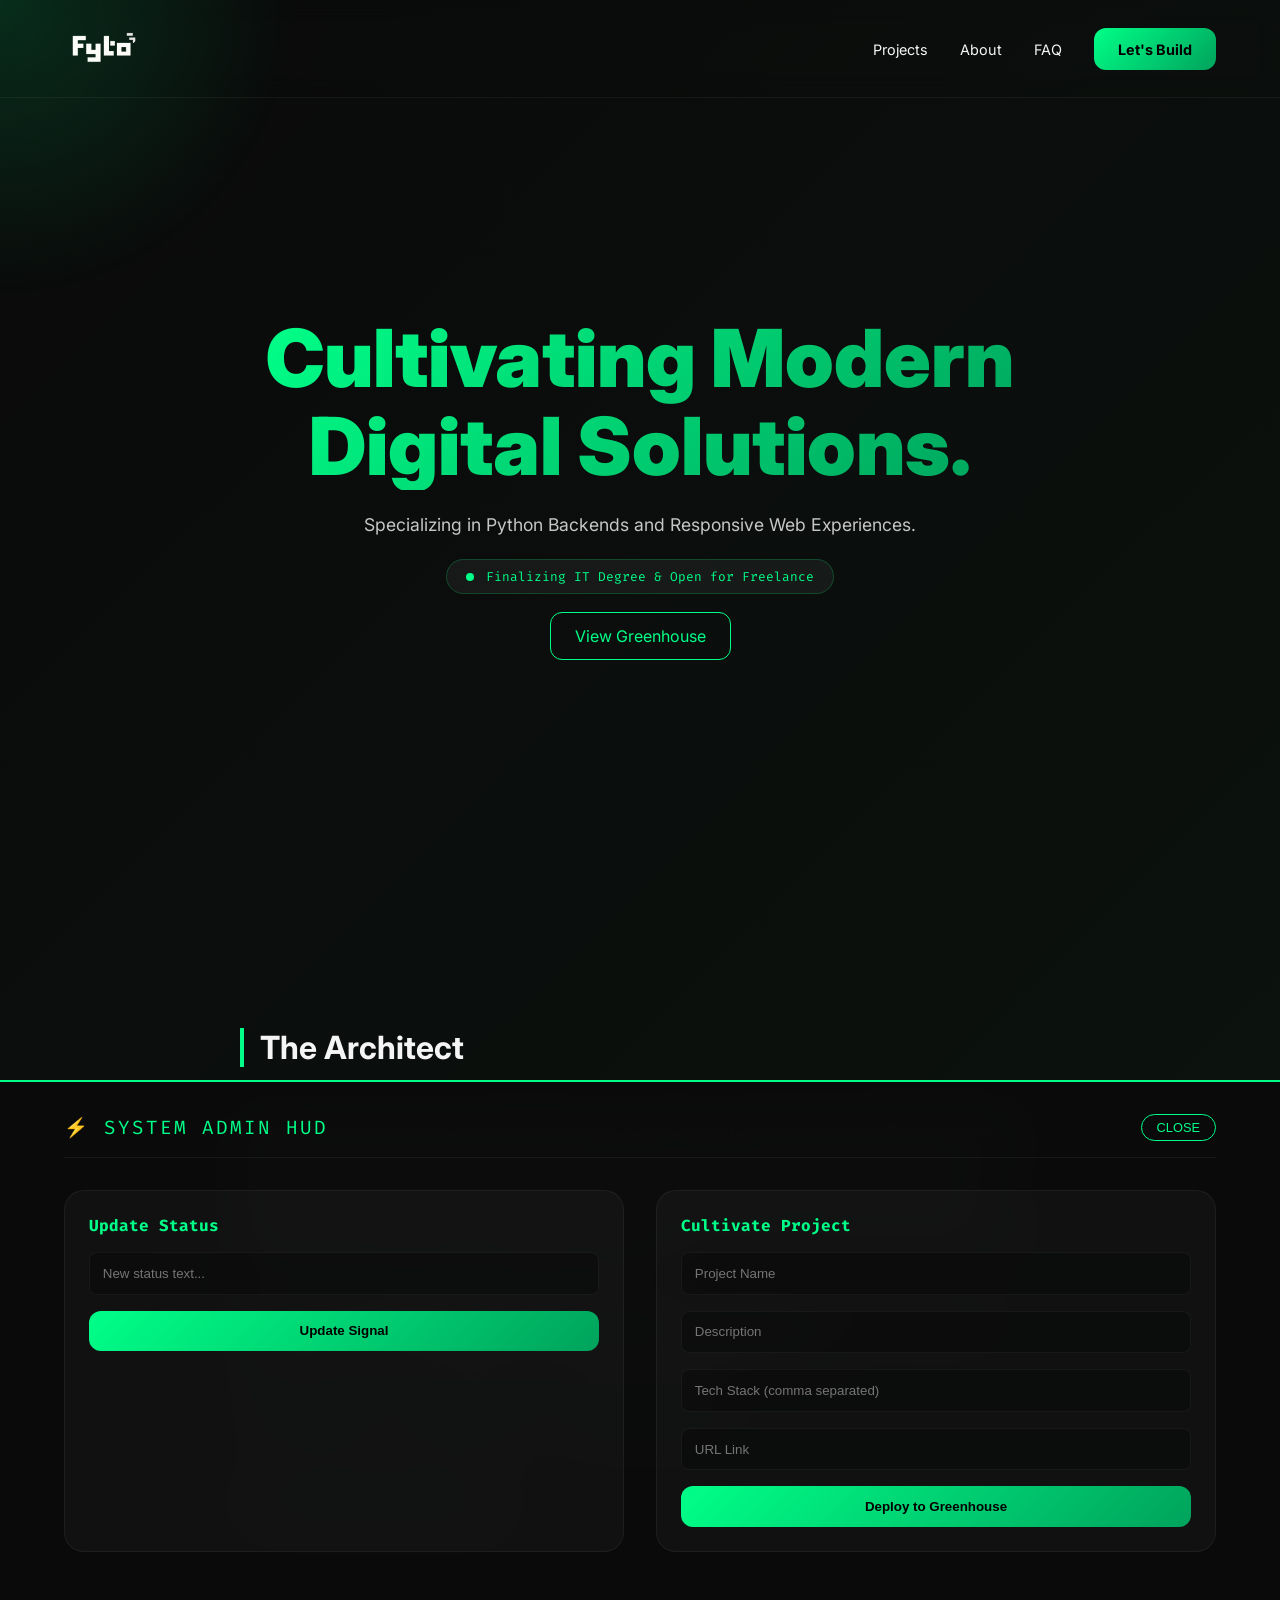
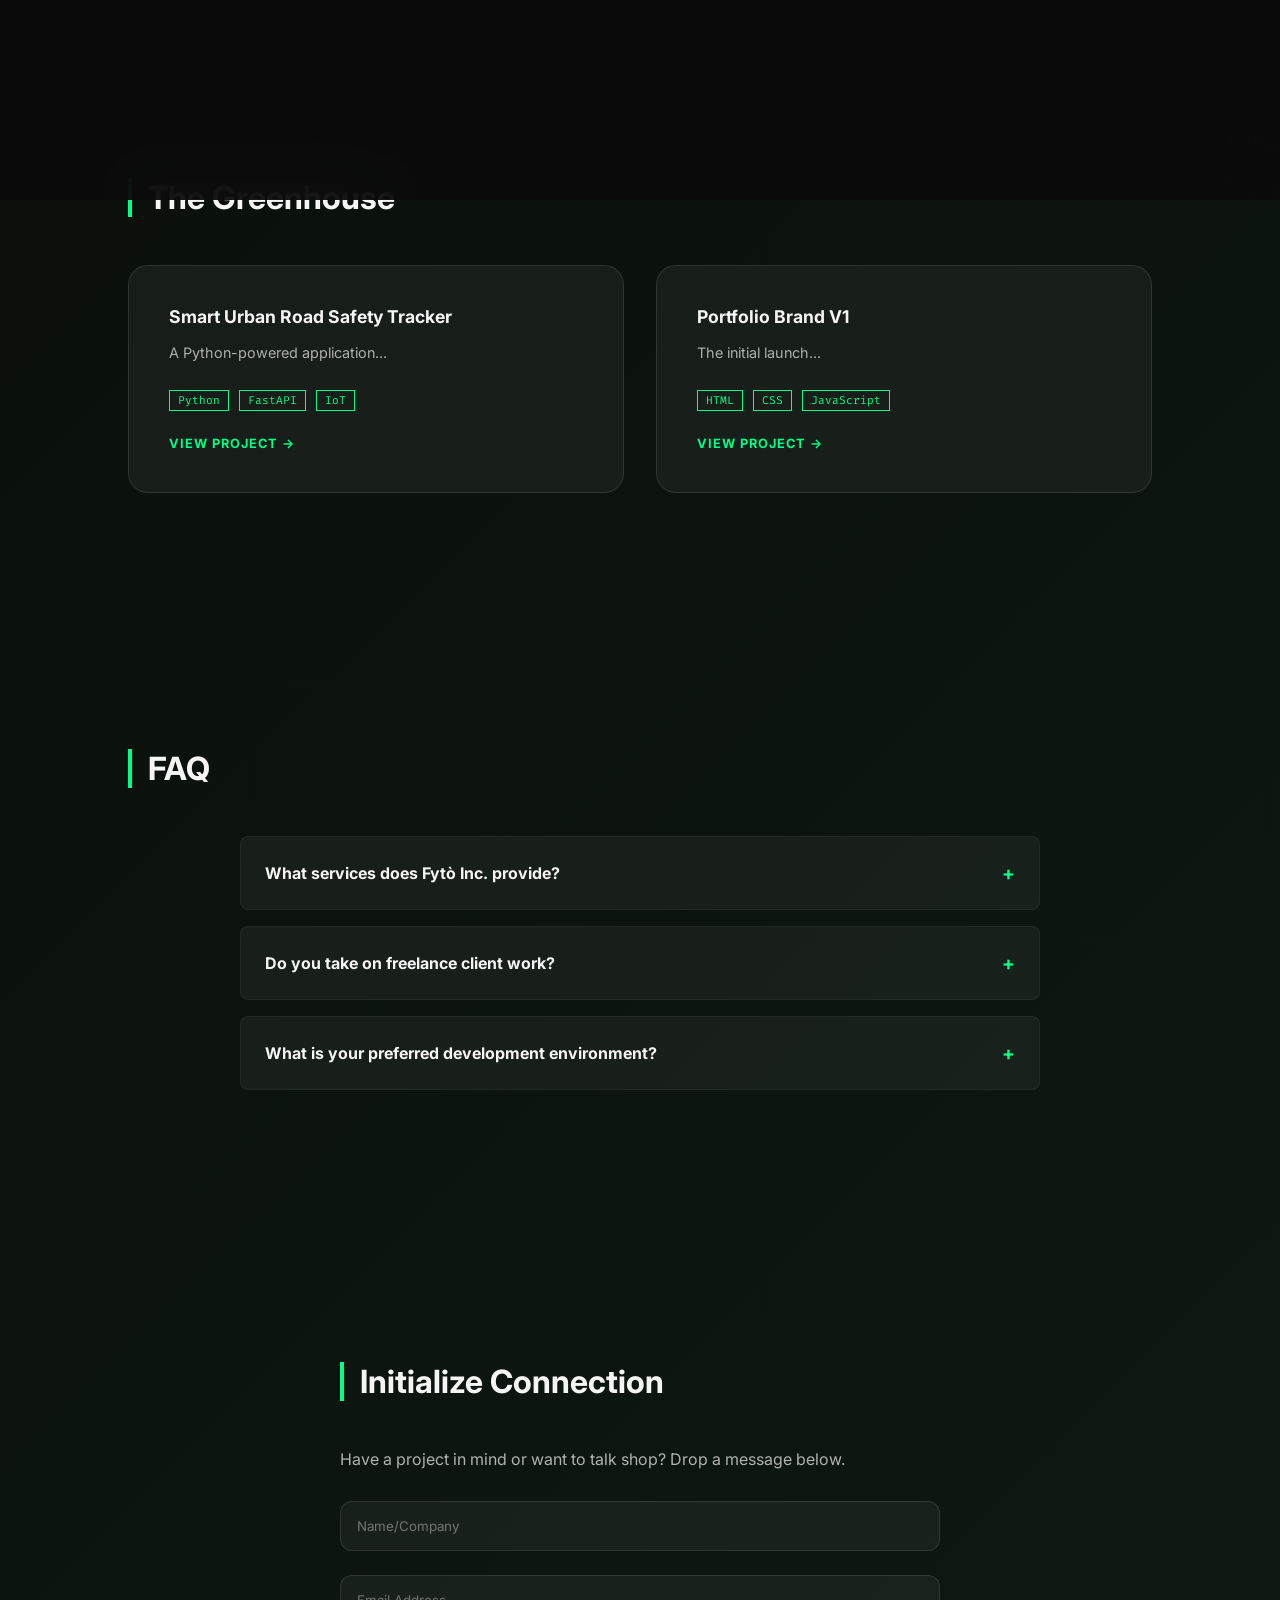
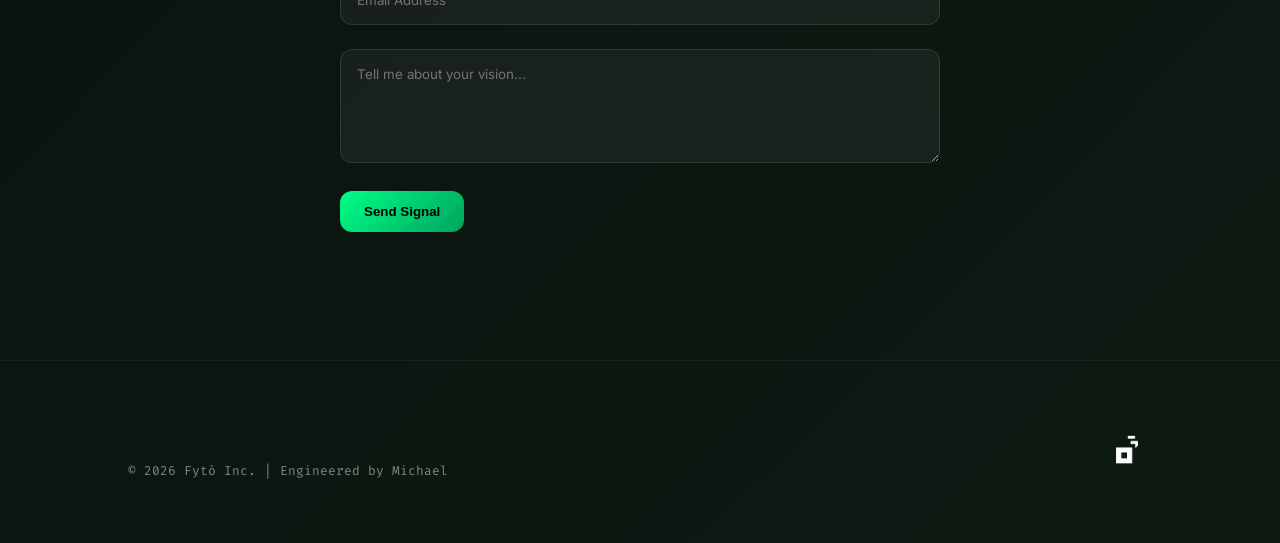
<file: frontend/index.html>
<!doctype html>
<html lang="en">
  <head>
    <meta charset="UTF-8" />
    <meta name="viewport" content="width=device-width, initial-scale=1.0" />
    <title>Fytò Inc. | Digital Engineering</title>

    <!-- SEO -->
    <meta name="description" content="Fytò Inc. — Python backends and responsive web experiences by Michael Mazhambe, final-year IT student and freelance developer." />
    <meta name="author" content="Michael Mazhambe" />

    <!-- Open Graph / Social Sharing -->
    <meta property="og:type" content="website" />
    <meta property="og:title" content="Fytò Inc. | Digital Engineering" />
    <meta property="og:description" content="Cultivating modern digital solutions. Python backends, scalable APIs, and clean responsive interfaces." />
    <meta property="og:image" content="assets/fyto-logo-main.png" />

    <!-- Favicon -->
    <link rel="icon" href="assets/fyto-icon.jpg" type="image/jpeg" />

    <link rel="stylesheet" href="css/style.css">
    <link
      href="https://fonts.googleapis.com/css2?family=Inter:wght@400;700;900&family=Fira+Code&display=swap"
      rel="stylesheet"
    />
  </head>
  <body>
<header class="main-nav">
  <div class="logo">
    <img src="assets/fyto-logo-mainW.png" alt="Fytò Inc." class="brand-logo" />
  </div>
  
  <div class="hamburger" id="hamburger">
    <span></span>
    <span></span>
    <span></span>
  </div>

  <nav id="nav-menu">
    <ul>
      <li><a href="#projects">Projects</a></li>
      <li><a href="#about">About</a></li>
      <li><a href="#faq">FAQ</a></li>
      <li><a href="#contact" class="btn-primary">Let's Build</a></li>
    </ul>
  </nav>
</header>

    <main>
      <section class="hero">
        <div class="hero-content">
          <h1>Cultivating Modern <br />Digital Solutions.</h1>
          <p>Specializing in Python Backends and Responsive Web Experiences.</p>
          <div class="status-badge">
            <span class="pulse-dot"></span>
            <span class="status-text">
              Finalizing IT Degree & Open for Freelance
            </span>
          </div>
          <div class="hero-btns">
            <a href="#projects" class="btn-outline">View Greenhouse</a>
          </div>
        </div>
      </section>

      <section id="about" class="section-padding">
        <div class="about-container">
          <div class="about-text">
            <h2 class="section-title">The Architect</h2>
            <p>
              <strong>Fytò Inc.</strong> was founded by Michael Mazhambe, a
              final-year IT student and developer focused on building efficient
              backend systems and clean, responsive user experiences. Michael
              enjoys designing databases, building scalable APIs, and crafting
              interfaces that feel smooth and intuitive. His work ranges from
              academic projects and hackathons to personal experiments in AI
              systems, game mechanics, and software architecture.
            </p>
            <p>
              Driven by curiosity and problem solving, he approaches technology
              as both an engineering discipline and a creative tool for building
              intelligent, meaningful systems.
            </p>
            <div class="skill-cloud">
              <span class="skill-tag">Python • FastAPI</span>
              <span class="skill-tag">React & Tailwind</span>
              <span class="skill-tag">Database Architecture</span>
            </div>
            <div class="cv-download">
    <a href="assets/Michael_Mazhambe_CV.pdf" download class="btn-outline">
        Download Credentials (PDF)
    </a>
</div>
          </div>
        </div>
      </section>

      <section id="projects" class="section-padding">
        <h2 class="section-title">The Greenhouse</h2>
        <div class="project-grid" id="project-list">
          <div class="project-card"></div>
        </div>
      </section>

      <section id="faq" class="section-padding">
        <h2 class="section-title">FAQ</h2>
        <div class="faq-container">
          <details>
            <summary>What services does Fytò Inc. provide?</summary>
            <p>
              We build scalable Python backends, custom web applications, and
              integrated brand identities.
            </p>
          </details>
          <details>
            <summary>Do you take on freelance client work?</summary>
            <p>
              Yes. Fytò Inc. is currently accepting inquiries for custom web
              development, backend API design, and digital brand integration
              projects.
            </p>
          </details>
          <details>
            <summary>What is your preferred development environment?</summary>
            <p>
              I am a Linux enthusiast, primarily developing on Zorin OS to
              ensure a stable, efficient, and secure workflow for all software
              engineering tasks.
            </p>
          </details>
        </div>
      </section>

      <section id="contact" class="section-padding">
        <div class="contact-container">
          <h2 class="section-title">Initialize Connection</h2>
          <p class="contact-intro">
            Have a project in mind or want to talk shop? Drop a message below.
          </p>
          <form class="contact-form" action="#" method="POST">
            <div class="form-group">
              <input
                type="text"
                name="name"
                placeholder="Name/Company"
                required
              />
            </div>
            <div class="form-group">
              <input
                type="email"
                name="email"
                placeholder="Email Address"
                required
              />
            </div>
            <div class="form-group">
              <textarea
                name="message"
                rows="5"
                placeholder="Tell me about your vision..."
                required
              ></textarea>
            </div>
            <button type="submit" class="btn-primary">Send Signal</button>
          </form>
        </div>
      </section>
    </main>

    <footer class="main-footer">
      <div class="footer-content">
        <p>&copy; 2026 Fytò Inc. | Engineered by Michael</p>
      </div>
      <div class="footer-signature">
        <img
          src="assets/fyto-iconW.png"
          alt="Fytò Icon"
          id="fyto-sig"
        />
      </div>
    </footer>

    <script src="js/script.js"></script>
  </body>
</html>
</file>
<file: frontend/css/style.css>
:root {
  --bg-black: #0a0a0a;
  --text-white: #f5f5f5;
  --glass-white: rgba(255, 255, 255, 0.05);
  --fyto-green: #00ff88;
  --fyto-green-glow: rgba(0, 255, 136, 0.3);
  --silky-gradient: linear-gradient(135deg, #00ff88 0%, #00a35c 100%);
  --font-main: "Inter", sans-serif;
  --font-mono: "Fira Code", monospace;
}

/* Global Reset & Silky Background */
* {
  margin: 0;
  padding: 0;
  box-sizing: border-box;
}

/* Hamburger hidden on desktop by default */
.hamburger {
  display: none;
}

@media (max-width: 768px) {
    /* Mobile nav: slide-in panel, hidden off-screen by default */
    nav ul {
        display: flex;
        flex-direction: column;
        position: fixed;
        top: 0;
        right: -100%;
        width: 100%;
        height: 100vh;
        background: rgba(10, 10, 10, 0.95);
        backdrop-filter: blur(25px);
        padding: 120px 5% 40px 5%;
        transition: 0.4s cubic-bezier(0.4, 0, 0.2, 1);
        border-left: 1px solid var(--glass-white);
        z-index: 1500;
        text-align: center;
        gap: 2rem;
    }

    nav.active ul {
        right: 0;
    }

    nav ul li a {
        font-size: 1.2rem;
        display: block;
        padding: 10px 0;
    }

    /* Hamburger visible on mobile */
    .hamburger {
        display: block;
        cursor: pointer;
        z-index: 2000;
        position: relative;
    }

    .hamburger span {
        display: block;
        width: 28px;
        height: 2px;
        margin: 6px auto;
        background-color: var(--text-white);
        transition: 0.3s cubic-bezier(0.4, 0, 0.2, 1);
    }

    /* Animate Hamburger to 'X' */
    .hamburger.active span:nth-child(1) { transform: translateY(8px) rotate(45deg); background: var(--fyto-green); }
    .hamburger.active span:nth-child(2) { opacity: 0; transform: translateX(20px); }
    .hamburger.active span:nth-child(3) { transform: translateY(-8px) rotate(-45deg); background: var(--fyto-green); }
}


html {
  scroll-behavior: smooth;
}

body {
  background: linear-gradient(135deg, #0a0a0a 0%, #0d1a12 25%, #0a0a0a 50%, #071510 75%, #0a0a0a 100%);
  background-size: 400% 400%;
  animation: silkyFlow 15s ease infinite;
  color: var(--text-white);
  font-family: var(--font-main);
  overflow-x: hidden;
}

@keyframes silkyFlow {
  0% {
    background-position: 0% 50%;
  }
  50% {
    background-position: 100% 50%;
  }
  100% {
    background-position: 0% 50%;
  }
}

/* Navigation */
.main-nav {
  display: flex;
  justify-content: space-between;
  align-items: center;
  padding: 1.5rem 5%;
  position: fixed;
  width: 100%;
  z-index: 1000;
  backdrop-filter: blur(12px);
  border-bottom: 1px solid var(--glass-white);
}

.brand-logo {
  height: 45px;
  width: auto;
}

nav ul {
  display: flex;
  list-style: none;
  gap: 2rem;
  align-items: center;
}
nav a {
  text-decoration: none;
  color: var(--text-white);
  font-size: 0.9rem;
  transition: 0.3s;
}
nav a:hover {
  color: var(--fyto-green);
}

/* --- HERO SECTION (FIXED FOR CLIPPING) --- */
.hero {
  min-height: 100vh;
  display: flex;
  align-items: center;
  justify-content: center;
  text-align: center;
  padding: 120px 10% 60px 10%; /* Top padding prevents navbar overlap */
}

.hero-content {
  display: flex;
  flex-direction: column;
  align-items: center;
  gap: 1.5rem; /* Consistent spacing between elements */
  max-width: 900px;
}

.hero h1 {
  font-size: clamp(2.5rem, 8vw, 5rem);
  font-weight: 900;
  line-height: 1.1;
  margin: 0;
  background: var(--silky-gradient);
  -webkit-background-clip: text;
  background-clip: text;
  -webkit-text-fill-color: transparent;
  color: var(--fyto-green); /* Fallback for unsupported browsers */
}

.hero p {
  margin: 0;
  font-size: 1.1rem;
  opacity: 0.8;
}

.status-badge {
  display: inline-flex;
  align-items: center;
  background: var(--glass-white);
  padding: 0.5rem 1.2rem;
  border-radius: 50px;
  border: 1px solid rgba(0, 255, 136, 0.2);
  font-family: var(--font-mono);
  font-size: 0.8rem;
  color: var(--fyto-green);
}

.hero-btns {
  margin-top: 0.5rem;
}

/* --- END HERO FIX --- */

/* Buttons */
.btn-primary {
  background: var(--silky-gradient);
  color: #000 !important;
  padding: 0.8rem 1.5rem;
  border-radius: 12px;
  font-weight: 700;
}

.btn-outline {
  border: 1px solid var(--fyto-green);
  color: var(--fyto-green);
  padding: 0.8rem 1.5rem;
  text-decoration: none;
  border-radius: 12px;
  transition: 0.3s;
}

.btn-outline:hover {
  background: var(--fyto-green);
  color: #000;
}

/* Projects & Sections */
.section-padding {
  padding: 8rem 10%;
}
@media (max-width: 768px) {
  .section-padding {
    padding: 4rem 5%;
  }
}
.section-title {
  font-size: 2rem;
  margin-bottom: 3rem;
  border-left: 4px solid var(--fyto-green);
  padding-left: 1rem;
}
@media (max-width: 768px) {
  .section-title {
    font-size: 1.5rem;
    margin-bottom: 2rem;
  }
}

.project-grid {
  display: grid;
  grid-template-columns: repeat(auto-fit, minmax(300px, 1fr));
  gap: 2rem;
}

.project-card {
  background: var(--glass-white);
  padding: 2.5rem;
  border: 1px solid rgba(255, 255, 255, 0.1);
  border-radius: 20px;
  transition: 0.4s ease;
}

.project-card h3 {
  font-size: 1.1rem;
  font-weight: 700;
  color: var(--text-white);
  margin-bottom: 0.75rem;
  line-height: 1.3;
}

.project-card p {
  font-size: 0.9rem;
  color: rgba(255, 255, 255, 0.65);
  line-height: 1.6;
}

.project-card:hover {
  border-color: var(--fyto-green);
  transform: translateY(-5px);
}

.tech-tag {
  font-family: var(--font-mono);
  font-size: 0.7rem;
  color: var(--fyto-green);
  margin-right: 10px;
  border: 1px solid var(--fyto-green);
  padding: 2px 8px;
}

/* --- FAQ SECTION STYLING --- */
.faq-container {
  max-width: 800px;
  margin: 0 auto;
}

details {
  background: var(--glass-white);
  border: 1px solid rgba(255, 255, 255, 0.05);
  margin-bottom: 1rem;
  border-radius: 8px;
  overflow: hidden;
  transition: 0.3s;
}

details[open] {
  border-color: var(--fyto-green);
}

summary {
  padding: 1.5rem;
  font-weight: 700;
  cursor: pointer;
  list-style: none;
  display: flex;
  justify-content: space-between;
  align-items: center;
}

summary::after {
  content: "+";
  color: var(--fyto-green);
  font-size: 1.2rem;
  transition: 0.3s;
}

details[open] summary::after {
  content: "−";
  transform: rotate(180deg);
}

details p {
  padding: 0 1.5rem 1.5rem 1.5rem;
  line-height: 1.6;
  opacity: 0.8;
  font-size: 0.95rem;
}

/* Footer & Icon Filter */
.main-footer {
  display: flex;
  justify-content: space-between;
  align-items: flex-end;
  padding: 4rem 10%;
  border-top: 1px solid var(--glass-white);
}

.footer-content p {
  font-family: var(--font-mono);
  opacity: 0.5;
  font-size: 0.8rem;
}

#fyto-sig {
  width: 50px;
  transition: 0.5s;
}

#fyto-sig:hover {
  filter: drop-shadow(0 0 8px var(--fyto-green)) invert(62%) sepia(94%)
    saturate(644%) hue-rotate(106deg) brightness(101%) contrast(105%);
}

.tech-stack {
  margin: 1.5rem 0;
}

.project-link {
  text-decoration: none;
  color: var(--fyto-green);
  font-weight: 700;
  font-size: 0.8rem;
  letter-spacing: 1px;
  text-transform: uppercase;
  transition: 0.3s;
}

.project-link:hover {
  letter-spacing: 2px;
  text-shadow: 0 0 8px var(--fyto-green-glow);
}

.about-container {
  max-width: 800px;
  margin: 0 auto;
}

.about-text p {
  font-size: 1.1rem;
  color: rgba(255, 255, 255, 0.8);
  margin-bottom: 1.5rem;
  line-height: 1.8;
}

.skill-cloud {
  display: flex;
  flex-wrap: wrap;
  gap: 15px;
  margin-top: 2rem;
}

.skill-tag {
  background: var(--glass-white);
  padding: 0.5rem 1rem;
  border-radius: 50px;
  font-size: 0.85rem;
  border: 1px solid rgba(255, 255, 255, 0.1);
  color: var(--fyto-green);
}

.pulse-dot {
  height: 8px;
  width: 8px;
  background-color: var(--fyto-green);
  border-radius: 50%;
  margin-right: 12px;
  box-shadow: 0 0 0 rgba(0, 255, 136, 0.4);
  animation: pulse 2s infinite;
}

@keyframes pulse {
  0% {
    box-shadow: 0 0 0 0 rgba(0, 255, 136, 0.7);
  }
  70% {
    box-shadow: 0 0 0 10px rgba(0, 255, 136, 0);
  }
  100% {
    box-shadow: 0 0 0 0 rgba(0, 255, 136, 0.7);
  }
}

.contact-container {
  max-width: 600px;
  margin: 0 auto;
}
.contact-intro {
  margin-bottom: 2rem;
  opacity: 0.7;
}

.contact-form {
  display: flex;
  flex-direction: column;
  gap: 1.5rem;
}

.form-group input,
.form-group textarea {
  width: 100%;
  padding: 1rem;
  background: var(--glass-white);
  border: 1px solid rgba(255, 255, 255, 0.1);
  border-radius: 12px;
  color: var(--text-white);
  font-family: var(--font-main);
  transition: 0.3s;
}

.form-group input:focus,
.form-group textarea:focus {
  outline: none;
  border-color: var(--fyto-green);
  background: rgba(0, 255, 136, 0.03);
}

.contact-form .btn-primary {
  cursor: pointer;
  border: none;
  align-self: flex-start;
}

.cv-download {
    margin-top: 3rem;
}

.cv-download .btn-outline {
    display: inline-flex;
    align-items: center;
    gap: 10px;
}

.cv-download .btn-outline:hover {
    box-shadow: 0 0 15px var(--fyto-green-glow);
}

/* Sentry Glow Effect */
.cursor-glow {
  position: fixed;
  top: 0;
  left: 0;
  width: 600px;
  height: 600px;
  background: radial-gradient(circle, rgba(0, 255, 136, 0.15) 0%, rgba(0, 255, 136, 0) 70%);
  border-radius: 50%;
  pointer-events: none;
  transform: translate(-50%, -50%);
  z-index: -1;
  transition: width 0.3s, height 0.3s;
}

/* --- GLITCH & NOTIFICATION STYLING --- */
.system-toast {
  position: fixed;
  top: 20px;
  right: 20px;
  background: rgba(0, 255, 136, 0.1);
  backdrop-filter: blur(10px);
  border: 1px solid var(--fyto-green);
  color: var(--fyto-green);
  padding: 1rem 1.5rem;
  border-radius: 12px;
  font-family: var(--font-mono);
  font-size: 0.85rem;
  z-index: 10000;
  transition: 0.3s ease;
  box-shadow: 0 0 20px rgba(0, 255, 136, 0.2);
  opacity: 0;
  transform: translateX(100%);
}

.system-toast.active {
  opacity: 1;
  transform: translateX(0);
}

.glitch-flash {
  position: fixed;
  top: 0;
  left: 0;
  width: 100vw;
  height: 100vh;
  background: var(--fyto-green);
  opacity: 0;
  z-index: 9999;
  pointer-events: none;
}

@keyframes glitchEffect {
  0% { opacity: 0.2; transform: scale(1); }
  20% { opacity: 0.1; transform: scale(1.01); }
  40% { opacity: 0.2; transform: scale(0.99); }
  60% { opacity: 0.1; transform: scale(1); }
  100% { opacity: 0; transform: scale(1); }
}

.glitch-active {
  animation: glitchEffect 0.2s ease-in-out 3;
}

/* --- ADMIN HUD STYLING --- */
.admin-hud {
  position: fixed;
  bottom: -100%;
  left: 0;
  width: 100%;
  height: 80vh;
  background: rgba(10, 10, 10, 0.9);
  backdrop-filter: blur(30px);
  border-top: 2px solid var(--fyto-green);
  z-index: 9999;
  transition: 0.5s cubic-bezier(0.4, 0, 0.2, 1);
  padding: 2rem 5%;
  overflow-y: auto;
  color: var(--text-white);
  font-family: var(--font-main);
}

.admin-hud.active {
  bottom: 0;
}

.hud-header {
  display: flex;
  justify-content: space-between;
  align-items: center;
  margin-bottom: 2rem;
  border-bottom: 1px solid var(--glass-white);
  padding-bottom: 1rem;
}

.hud-title {
  font-family: var(--font-mono);
  color: var(--fyto-green);
  font-size: 1.2rem;
  text-transform: uppercase;
  letter-spacing: 2px;
}

.close-hud {
  cursor: pointer;
  background: none;
  border: 1px solid var(--fyto-green);
  color: var(--fyto-green);
  padding: 5px 15px;
  border-radius: 50px;
  font-size: 0.8rem;
  transition: 0.3s;
}

.close-hud:hover {
  background: var(--fyto-green);
  color: #000;
}

.hud-grid {
  display: grid;
  grid-template-columns: repeat(auto-fit, minmax(300px, 1fr));
  gap: 2rem;
}

.hud-section {
  background: rgba(255, 255, 255, 0.03);
  padding: 1.5rem;
  border-radius: 20px;
  border: 1px solid var(--glass-white);
}

.hud-section h4 {
  margin-bottom: 1rem;
  color: var(--fyto-green);
  font-family: var(--font-mono);
}

.hud-input {
  width: 100%;
  background: rgba(0,0,0,0.3);
  border: 1px solid var(--glass-white);
  padding: 0.8rem;
  color: white;
  border-radius: 8px;
  margin-bottom: 1rem;
}

.hud-btn {
  background: var(--silky-gradient);
  color: #000;
  border: none;
  padding: 0.8rem 1.5rem;
  border-radius: 12px;
  font-weight: 700;
  cursor: pointer;
  width: 100%;
}
</file>
